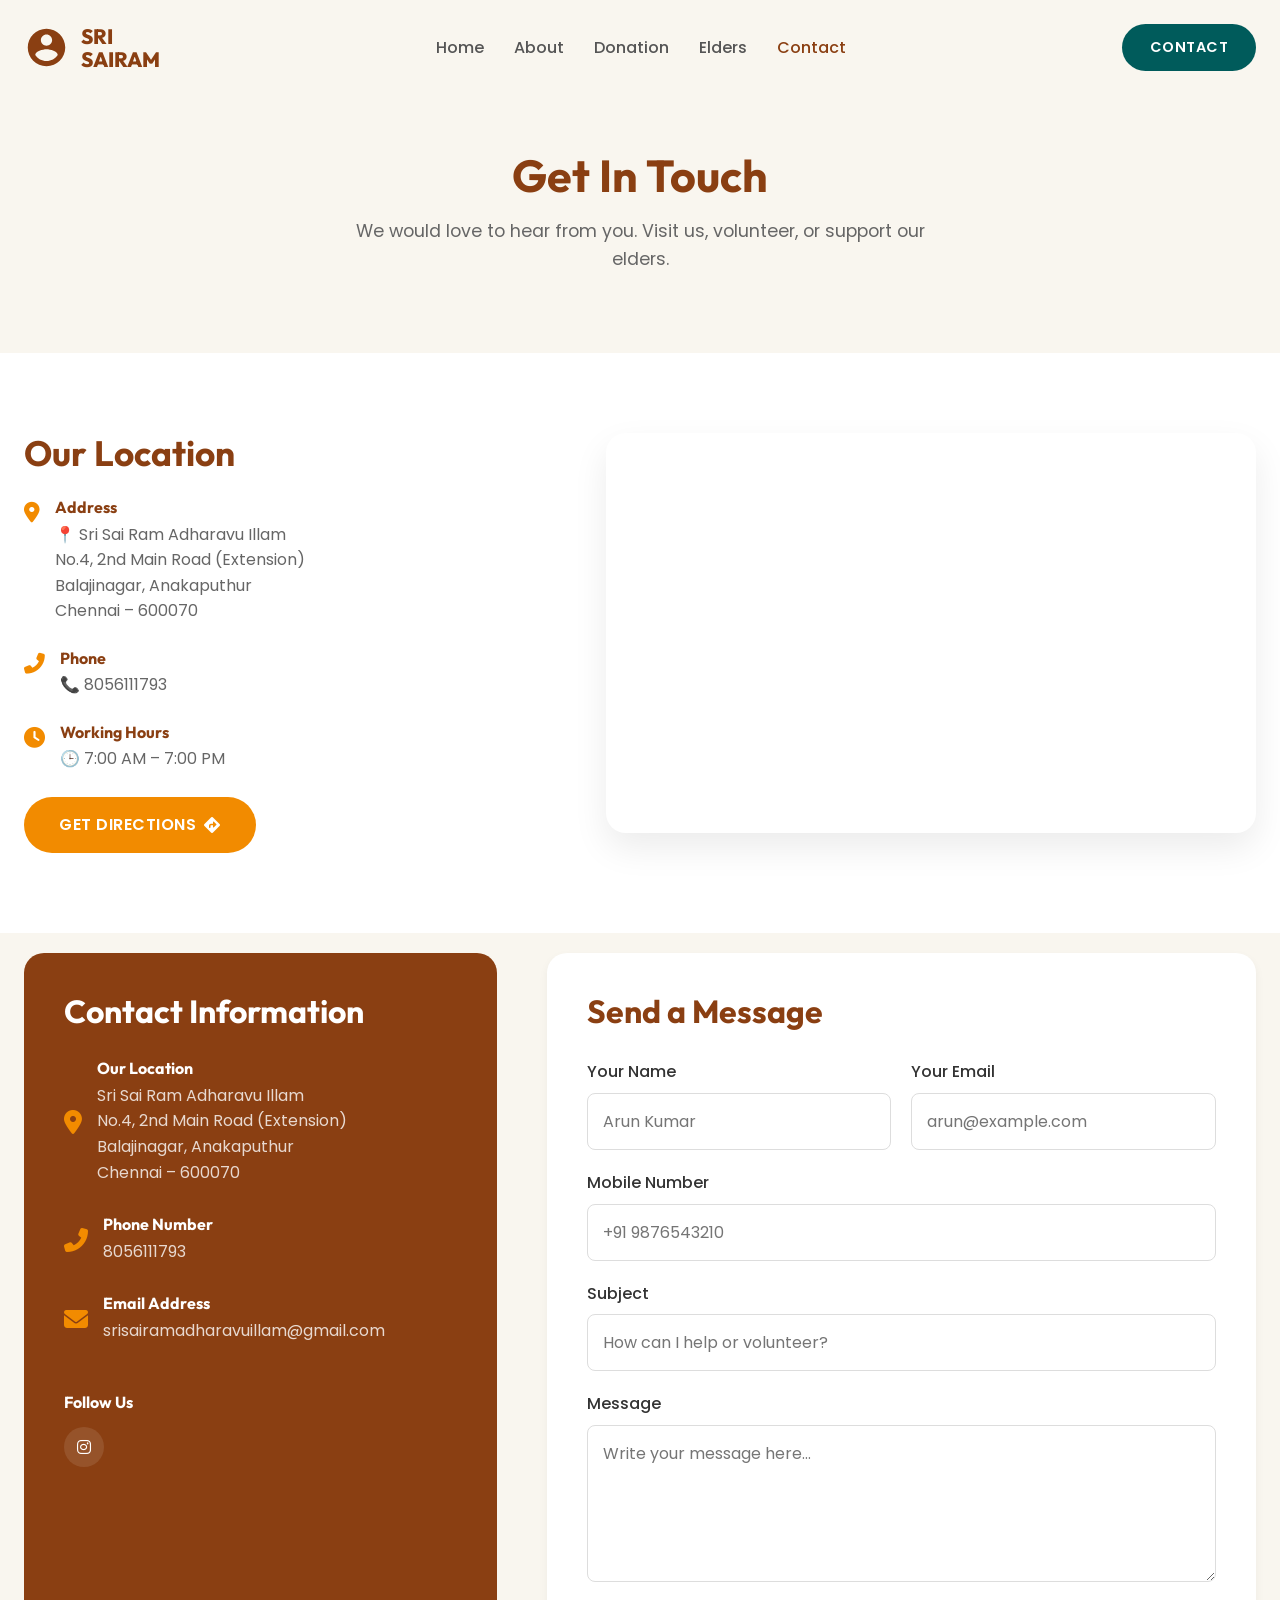
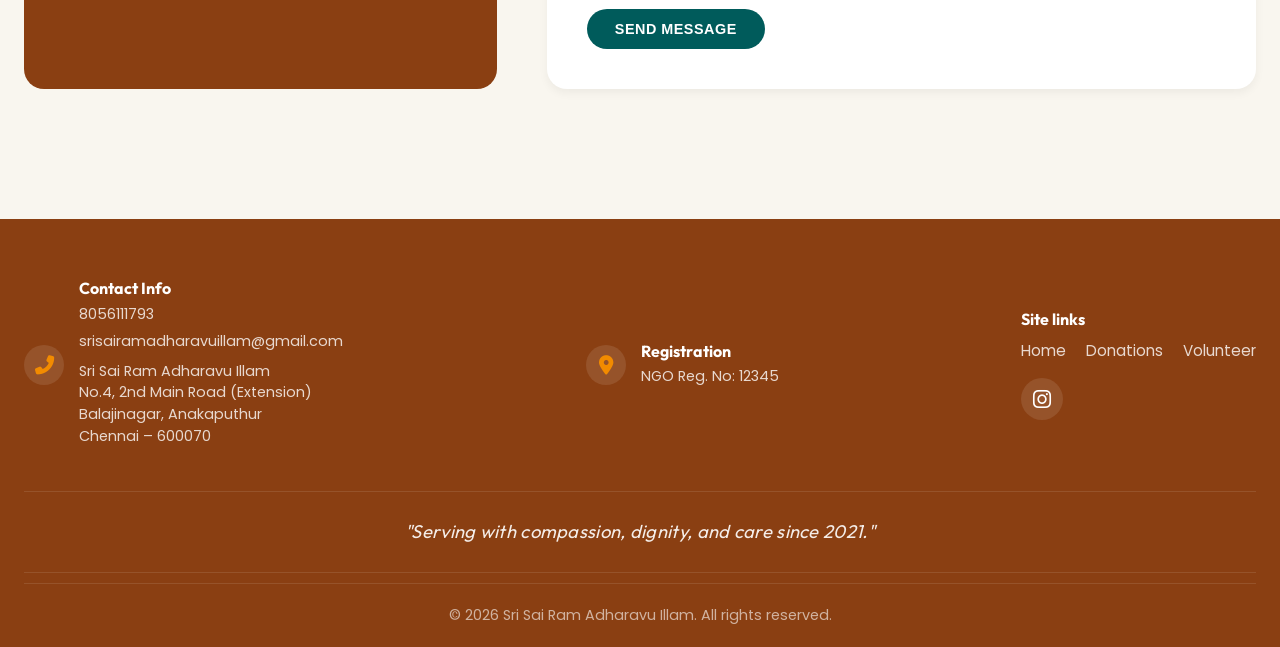
<file: contact.html>
<!DOCTYPE html>
<html lang="en">
<head>
    <meta charset="UTF-8">
    <meta name="viewport" content="width=device-width, initial-scale=1.0">
    <title>Contact Us | Sri Sai Ram Adharavu Illam – Old Age Home in Chennai</title>
    <meta name="description" content="Contact Sri Sai Ram Adharavu Illam in Anakaputhur, Chennai. Visit us, volunteer, or get directions to our old age home.">
    <meta name="keywords" content="Old Age Home Chennai, Contact Sri Sai Ram Adharavu Illam, Senior Citizen Care, Anakaputhur">
    <meta name="author" content="Sri Sai Ram Adharavu Illam">
    <link rel="canonical" href="contact.html">
    <meta property="og:type" content="website">
    <meta property="og:title" content="Contact Us | Sri Sai Ram Adharavu Illam">
    <meta property="og:description" content="Get in touch with Sri Sai Ram Adharavu Illam. Visit us in Anakaputhur, Chennai. Working hours: 7:00 AM – 7:00 PM.">
    <meta property="og:locale" content="en_IN">
    <meta name="twitter:card" content="summary_large_image">
    <link rel="stylesheet" href="https://cdnjs.cloudflare.com/ajax/libs/font-awesome/6.4.0/css/all.min.css">
    <link rel="stylesheet" href="style.css">
    <script type="application/ld+json">
    {
        "@context": "https://schema.org",
        "@type": "LocalBusiness",
        "name": "Sri Sai Ram Adharavu Illam",
        "description": "Old age home providing compassionate care to senior citizens in Chennai.",
        "url": "contact.html",
        "telephone": "+918056111793",
        "email": "srisairamadharavuillam@gmail.com",
        "address": {
            "@type": "PostalAddress",
            "streetAddress": "No.4, 2nd Main Road (Extension), Balajinagar, Anakaputhur",
            "addressLocality": "Chennai",
            "postalCode": "600070",
            "addressRegion": "Tamil Nadu",
            "addressCountry": "IN"
        },
        "openingHoursSpecification": {
            "@type": "OpeningHoursSpecification",
            "dayOfWeek": ["Monday","Tuesday","Wednesday","Thursday","Friday","Saturday","Sunday"],
            "opens": "07:00",
            "closes": "19:00"
        },
        "geo": {
            "@type": "GeoCoordinates",
            "latitude": "12.970951",
            "longitude": "80.092474"
        }
    }
    </script>
</head>
<body>

    <!-- Navbar -->
    <nav class="navbar" aria-label="Main navigation">
        <div class="container nav-container">
            <a href="index.html" class="logo" aria-label="Sri Sai Ram Adharavu Illam Home">
                <svg viewBox="0 0 24 24" fill="currentColor" aria-hidden="true">
                    <path d="M12 2C6.48 2 2 6.48 2 12s4.48 10 10 10 10-4.48 10-10S17.52 2 12 2zm0 3c1.66 0 3 1.34 3 3s-1.34 3-3 3-3-1.34-3-3 1.34-3 3-3zm0 14.2c-2.5 0-4.71-1.28-6-3.22.03-1.99 4-3.08 6-3.08 1.99 0 5.97 1.09 6 3.08-1.29 1.94-3.5 3.22-6 3.22z"/>
                </svg>
                <span>Sri<br>Sairam</span>
            </a>
            <div class="hamburger" role="button" tabindex="0" aria-label="Toggle navigation menu" aria-expanded="false">
                <i class="fas fa-bars" aria-hidden="true"></i>
            </div>
            <ul class="nav-links">
                <li><a href="index.html">Home</a></li>
                <li><a href="about.html">About</a></li>
                <li><a href="donate.html">Donation</a></li>
                <li><a href="elders.html">Elders</a></li>
                <li><a href="contact.html" class="active" aria-current="page">Contact</a></li>
            </ul>
            <a href="contact.html" class="btn btn-teal nav-btn">CONTACT</a>
        </div>
    </nav>

    <!-- Page Header -->
    <header style="padding: 150px 0 80px; background: var(--bg-cream); text-align: center;">
        <div class="container fade-in">
            <h1 class="section-title">Get In Touch</h1>
            <p class="section-subtitle">We would love to hear from you. Visit us, volunteer, or support our elders.</p>
        </div>
    </header>

    <main>
        <!-- Location Section -->
        <section class="section location-section" aria-labelledby="location-heading">
            <div class="container fade-in">
                <div class="location-grid">
                    <div class="location-info slide-in-left">
                        <h2 id="location-heading">Our Location</h2>

                        <div class="location-detail">
                            <i class="fas fa-map-marker-alt" aria-hidden="true"></i>
                            <div>
                                <h3>Address</h3>
                                <p>📍 Sri Sai Ram Adharavu Illam<br>No.4, 2nd Main Road (Extension)<br>Balajinagar, Anakaputhur<br>Chennai – 600070</p>
                            </div>
                        </div>

                        <div class="location-detail">
                            <i class="fas fa-phone-alt" aria-hidden="true"></i>
                            <div>
                                <h3>Phone</h3>
                                <p><a href="tel:8056111793">📞 8056111793</a></p>
                            </div>
                        </div>

                        <div class="location-detail">
                            <i class="fas fa-clock" aria-hidden="true"></i>
                            <div>
                                <h3>Working Hours</h3>
                                <p>🕒 7:00 AM – 7:00 PM</p>
                            </div>
                        </div>

                        <a href="https://www.google.com/maps/dir/?api=1&destination=12.970951,80.092474"
                           class="btn btn-orange"
                           target="_blank"
                           rel="noopener noreferrer"
                           aria-label="Get directions to Sri Sai Ram Adharavu Illam on Google Maps">
                            Get Directions <i class="fas fa-directions" style="margin-left: 8px;" aria-hidden="true"></i>
                        </a>
                    </div>

                    <div class="map-container slide-in-right">
                        <iframe
                            src="https://maps.google.com/maps?q=12.970951,80.092474&z=16&output=embed"
                            title="Map showing location of Sri Sai Ram Adharavu Illam on 2nd Main Road, Anakaputhur, Chennai"
                            loading="lazy"
                            referrerpolicy="no-referrer-when-downgrade"
                            allowfullscreen>
                        </iframe>
                    </div>
                </div>
            </div>
        </section>

        <!-- Contact Section -->
        <section class="section" style="padding-top: 20px;" aria-labelledby="contact-form-heading">
            <div class="container fade-in">
                <div class="contact-container">
                    <!-- Info -->
                    <div class="contact-info-box">
                        <h3 style="font-size: 2rem; margin-bottom: 30px; font-family: 'Outfit';">Contact Information</h3>
                        
                        <div class="contact-info-item">
                            <i class="fas fa-map-marker-alt" aria-hidden="true"></i>
                            <div>
                                <h4 style="margin-bottom: 5px;">Our Location</h4>
                                <p style="color: rgba(255,255,255,0.8);">Sri Sai Ram Adharavu Illam<br>No.4, 2nd Main Road (Extension)<br>Balajinagar, Anakaputhur<br>Chennai – 600070</p>
                            </div>
                        </div>
                        
                        <div class="contact-info-item">
                            <i class="fas fa-phone-alt" aria-hidden="true"></i>
                            <div>
                                <h4 style="margin-bottom: 5px;">Phone Number</h4>
                                <p style="color: rgba(255,255,255,0.8);"><a href="tel:8056111793" style="color: rgba(255,255,255,0.8);">8056111793</a></p>
                            </div>
                        </div>
                        
                        <div class="contact-info-item">
                            <i class="fas fa-envelope" aria-hidden="true"></i>
                            <div>
                                <h4 style="margin-bottom: 5px;">Email Address</h4>
                                <p style="color: rgba(255,255,255,0.8);"><a href="mailto:srisairamadharavuillam@gmail.com" style="color: rgba(255,255,255,0.8);">srisairamadharavuillam@gmail.com</a></p>
                            </div>
                        </div>

                        <div style="margin-top: 50px;">
                            <h4 style="margin-bottom: 15px;">Follow Us</h4>
                            <div style="display: flex; gap: 15px;">
                                <a href="https://www.instagram.com/srisairamadharavuillam.1?igsh=dG11aHkyNHE1ZHc4"
                                   target="_blank"
                                   rel="noopener noreferrer"
                                   style="background: rgba(255,255,255,0.1); width: 40px; height: 40px; border-radius: 50%; display: flex; align-items: center; justify-content: center; color: white;"
                                   aria-label="Visit our Instagram page"
                                   title="Follow us on Instagram">
                                    <i class="fab fa-instagram" aria-hidden="true"></i>
                                </a>
                            </div>
                        </div>
                    </div>

                    <!-- Form -->
                    <div style="background: var(--white); padding: 40px; border-radius: var(--border-radius); box-shadow: var(--shadow-sm);">
                        <h3 id="contact-form-heading" style="font-size: 2rem; margin-bottom: 30px; font-family: 'Outfit'; color: var(--primary-brown);">Send a Message</h3>
                        <form onSubmit="event.preventDefault(); alert('Message Sent Successfully!');">
                            <div style="display: flex; gap: 20px;">
                                <div class="form-group" style="flex: 1;">
                                    <label for="name">Your Name</label>
                                    <input type="text" id="name" class="form-control" required placeholder="Arun Kumar">
                                </div>
                                <div class="form-group" style="flex: 1;">
                                    <label for="contactEmail">Your Email</label>
                                    <input type="email" id="contactEmail" class="form-control" required placeholder="arun@example.com">
                                </div>
                            </div>
                            <div class="form-group">
                                <label for="contactPhone">Mobile Number</label>
                                <input type="tel" id="contactPhone" class="form-control" placeholder="+91 9876543210" required>
                            </div>
                            <div class="form-group">
                                <label for="subject">Subject</label>
                                <input type="text" id="subject" class="form-control" required placeholder="How can I help or volunteer?">
                            </div>
                            <div class="form-group">
                                <label for="contactMessage">Message</label>
                                <textarea id="contactMessage" class="form-control" rows="5" required placeholder="Write your message here..."></textarea>
                            </div>
                            <button type="submit" class="btn btn-teal">Send Message</button>
                        </form>
                    </div>
                </div>
            </div>
        </section>
    </main>

    <!-- Footer -->
    <footer class="footer">
        <div class="container">
            <div class="footer-top">
                <div class="footer-section footer-contact">
                    <div class="footer-icon"><i class="fas fa-phone-alt" aria-hidden="true"></i></div>
                    <div class="footer-text">
                        <h4>Contact Info</h4>
                        <p><a href="tel:8056111793">8056111793</a></p>
                        <p><a href="mailto:srisairamadharavuillam@gmail.com">srisairamadharavuillam@gmail.com</a></p>
                        <p class="footer-address">Sri Sai Ram Adharavu Illam<br>No.4, 2nd Main Road (Extension)<br>Balajinagar, Anakaputhur<br>Chennai – 600070</p>
                    </div>
                </div>
                <div class="footer-section">
                    <div class="footer-icon"><i class="fas fa-map-marker-alt" aria-hidden="true"></i></div>
                    <div class="footer-text">
                        <h4>Registration</h4>
                        <p>NGO Reg. No: 12345</p>
                    </div>
                </div>
                <div class="footer-section">
                    <div class="footer-text">
                        <h4 style="margin-bottom: 10px;">Site links</h4>
                        <div class="footer-links">
                            <a href="index.html">Home</a>
                            <a href="donate.html">Donations</a>
                            <a href="contact.html">Volunteer</a>
                        </div>
                        <div class="footer-social" style="margin-top: 15px;">
                            <a href="https://www.instagram.com/srisairamadharavuillam.1?igsh=dG11aHkyNHE1ZHc4"
                               target="_blank"
                               rel="noopener noreferrer"
                               class="footer-instagram"
                               aria-label="Visit our Instagram page"
                               title="Follow us on Instagram">
                                <i class="fab fa-instagram" aria-hidden="true"></i>
                            </a>
                        </div>
                    </div>
                </div>
            </div>
            <div class="footer-quote fade-in">
                <p>"Serving with compassion, dignity, and care since 2021."</p>
            </div>
            <div class="footer-bottom">
                <p>&copy; 2026 Sri Sai Ram Adharavu Illam. All rights reserved.</p>
            </div>
        </div>
    </footer>

    <script src="script.js"></script>
</body>
</html>
</file>
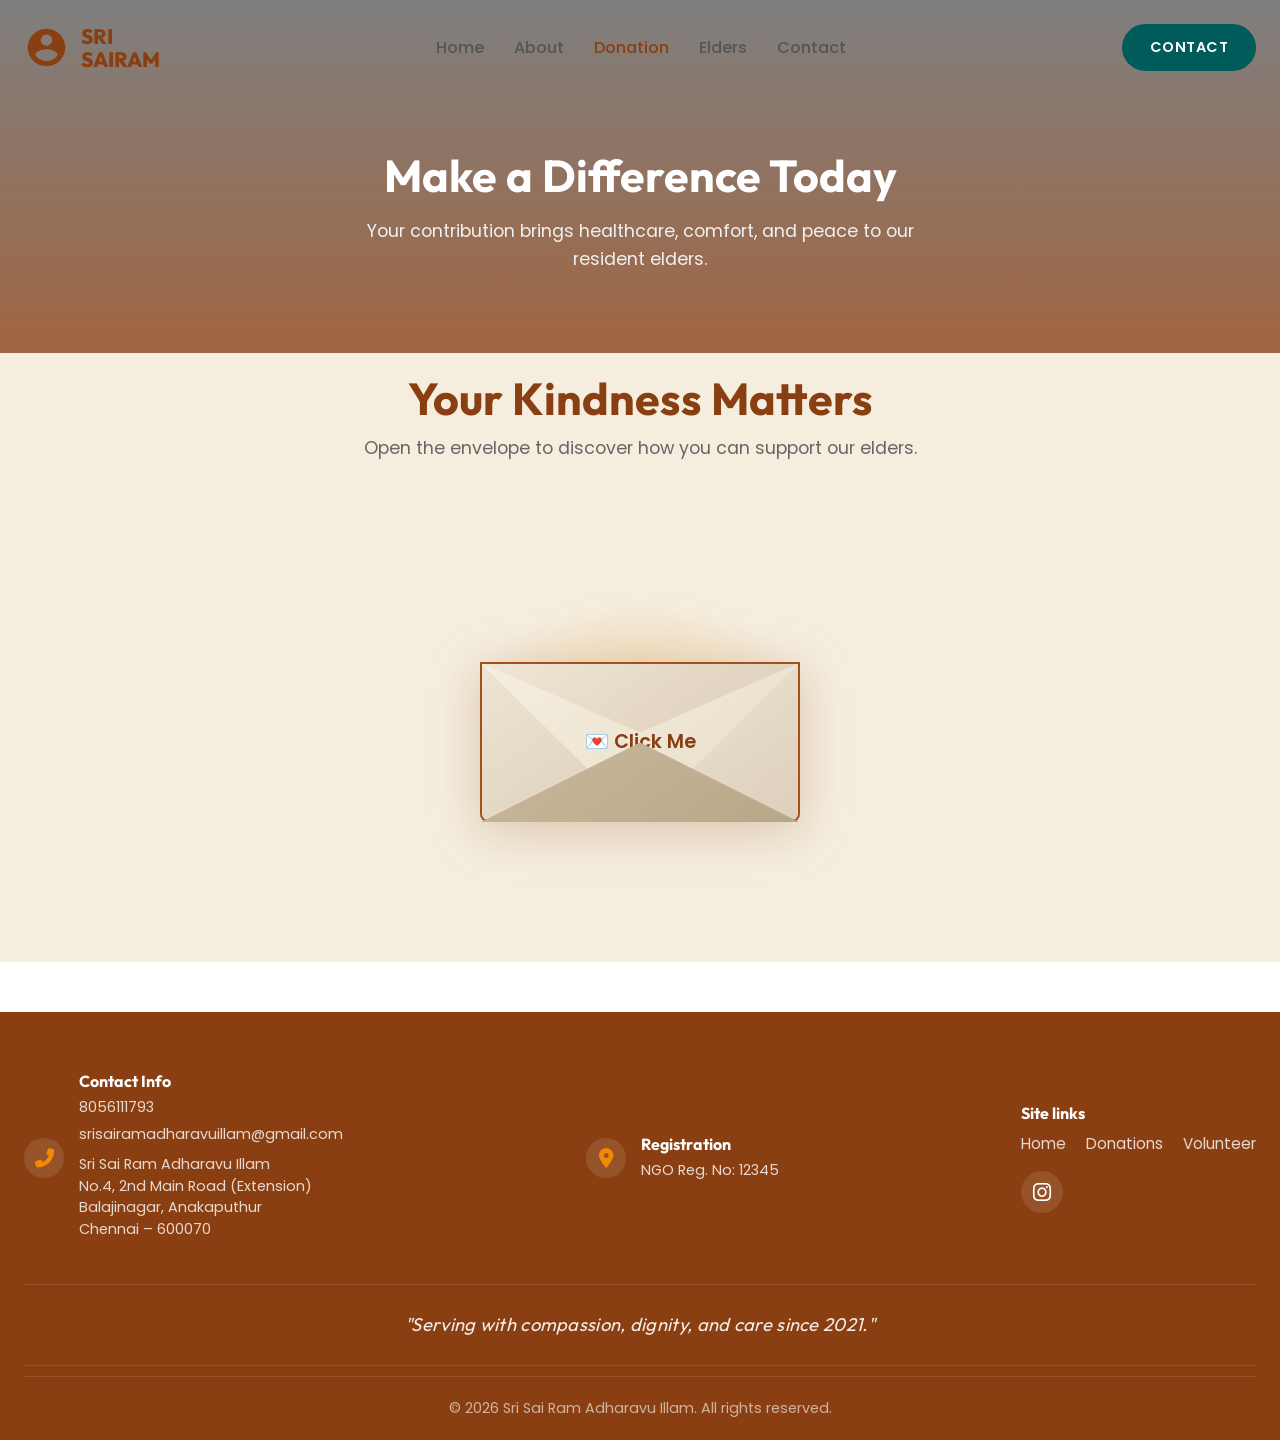
<file: donate.html>
<!DOCTYPE html>
<html lang="en">
<head>
    <meta charset="UTF-8">
    <meta name="viewport" content="width=device-width, initial-scale=1.0">
    <title>Donate | Sri Sai Ram Adharavu Illam – Old Age Home in Chennai</title>
    <meta name="description" content="Support Sri Sai Ram Adharavu Illam through donations. Your kindness brings comfort, dignity, and happiness to senior citizens in Chennai.">
    <meta name="keywords" content="Donate for Elderly Care, Old Age Home Donation, Senior Citizen Care Chennai, Sri Sai Ram Adharavu Illam">
    <meta name="author" content="Sri Sai Ram Adharavu Illam">
    <link rel="canonical" href="donate.html">
    <meta property="og:type" content="website">
    <meta property="og:title" content="Donate | Sri Sai Ram Adharavu Illam">
    <meta property="og:description" content="Your kindness can bring comfort, dignity, and happiness to our senior citizens. Every contribution becomes a gesture of love and care.">
    <meta property="og:locale" content="en_IN">
    <meta name="twitter:card" content="summary_large_image">
    <meta name="twitter:title" content="Donate | Sri Sai Ram Adharavu Illam">
    <meta name="twitter:description" content="Your kindness can bring comfort, dignity, and happiness to our senior citizens.">
    <link rel="stylesheet" href="https://cdnjs.cloudflare.com/ajax/libs/font-awesome/6.4.0/css/all.min.css">
    <link rel="stylesheet" href="style.css">
</head>
<body style="background-color: var(--white);">

    <!-- Navbar -->
    <nav class="navbar" aria-label="Main navigation">
        <div class="container nav-container">
            <a href="index.html" class="logo" aria-label="Sri Sai Ram Adharavu Illam Home">
                <svg viewBox="0 0 24 24" fill="currentColor" aria-hidden="true">
                    <path d="M12 2C6.48 2 2 6.48 2 12s4.48 10 10 10 10-4.48 10-10S17.52 2 12 2zm0 3c1.66 0 3 1.34 3 3s-1.34 3-3 3-3-1.34-3-3 1.34-3 3-3zm0 14.2c-2.5 0-4.71-1.28-6-3.22.03-1.99 4-3.08 6-3.08 1.99 0 5.97 1.09 6 3.08-1.29 1.94-3.5 3.22-6 3.22z"/>
                </svg>
                <span>Sri<br>Sairam</span>
            </a>
            <div class="hamburger" role="button" tabindex="0" aria-label="Toggle navigation menu" aria-expanded="false">
                <i class="fas fa-bars" aria-hidden="true"></i>
            </div>
            <ul class="nav-links">
                <li><a href="index.html">Home</a></li>
                <li><a href="about.html">About</a></li>
                <li><a href="donate.html" class="active" aria-current="page">Donation</a></li>
                <li><a href="elders.html">Elders</a></li>
                <li><a href="contact.html">Contact</a></li>
            </ul>
            <a href="contact.html" class="btn btn-teal nav-btn">CONTACT</a>
        </div>
    </nav>

    <!-- Page Header -->
    <header style="padding: 150px 0 80px; text-align: center; background: url('https://images.unsplash.com/photo-1544027993-37db38df8b42?q=80&w=1470&auto=format&fit=crop') center/cover no-repeat; position: relative;">
        <div style="position: absolute; top:0; left:0; width:100%; height:100%; background: linear-gradient(rgba(0,0,0,0.5), rgba(138, 63, 18, 0.8));"></div>
        <div class="container fade-in" style="position: relative; z-index: 2; color: white;">
            <h1 class="section-title" style="color: white;">Make a Difference Today</h1>
            <p class="section-subtitle" style="color: #f0f0f0;">Your contribution brings healthcare, comfort, and peace to our resident elders.</p>
        </div>
    </header>

    <main>
        <!-- Donation Envelope Section -->
        <section class="section envelope-section" style="background-color: var(--hero-bg);" aria-labelledby="donate-heading">
            <div class="container fade-in">
                <h2 id="donate-heading" class="section-title" style="text-align: center; margin-bottom: 10px;">Your Kindness Matters</h2>
                <p class="section-subtitle" style="text-align: center; margin-bottom: 40px;">Open the envelope to discover how you can support our elders.</p>

                <div class="envelope-wrapper">
                    <div class="envelope" id="donationEnvelope" role="button" tabindex="0" aria-label="Open donation envelope to view payment details" aria-expanded="false">
                        <div class="envelope-flap" aria-hidden="true"></div>
                        <div class="envelope-body" aria-hidden="true">
                            <span class="envelope-label">💌 Click Me</span>
                        </div>
                        <div class="envelope-pocket" aria-hidden="true"></div>
                        <div class="envelope-letter" aria-live="polite">
                            <p class="letter-message">Your kindness can bring comfort, dignity, and happiness to our senior citizens.<br><br>Every contribution becomes a gesture of love and care.</p>
                            <div class="letter-content">
                                <div class="qr-code-wrapper">
                                    <img src="images/gpayqr.jpeg" alt="GPay QR code for donating to Sri Sai Ram Adharavu Illam" width="180" height="180" loading="lazy">
                                </div>
                                <div class="donation-details">
                                    <h4>Sri Sai Ram Adharavu Illam</h4>
                                    <dl>
                                        <dt>A/C No:</dt>
                                        <dd id="accountNumber">50200078412115</dd>
                                        <dt>IFSC:</dt>
                                        <dd>HDFC0002050</dd>
                                        <dt>Branch:</dt>
                                        <dd>Pallavaram</dd>
                                        <dt>GPay:</dt>
                                        <dd id="gpayNumber">8056111793</dd>
                                    </dl>
                                    <div class="copy-buttons">
                                        <button type="button" class="copy-btn" data-copy="50200078412115" aria-label="Copy account number to clipboard">
                                            <i class="fas fa-copy" aria-hidden="true"></i> Copy Account Number
                                        </button>
                                        <button type="button" class="copy-btn" data-copy="8056111793" aria-label="Copy GPay number to clipboard">
                                            <i class="fas fa-copy" aria-hidden="true"></i> Copy GPay Number
                                        </button>
                                    </div>
                                </div>
                            </div>
                        </div>
                    </div>
                </div>
            </div>
        </section>
    </main>

    <!-- Footer -->
    <footer class="footer">
        <div class="container">
            <div class="footer-top">
                <div class="footer-section footer-contact">
                    <div class="footer-icon"><i class="fas fa-phone-alt" aria-hidden="true"></i></div>
                    <div class="footer-text">
                        <h4>Contact Info</h4>
                        <p><a href="tel:8056111793">8056111793</a></p>
                        <p><a href="mailto:srisairamadharavuillam@gmail.com">srisairamadharavuillam@gmail.com</a></p>
                        <p class="footer-address">Sri Sai Ram Adharavu Illam<br>No.4, 2nd Main Road (Extension)<br>Balajinagar, Anakaputhur<br>Chennai – 600070</p>
                    </div>
                </div>
                <div class="footer-section">
                    <div class="footer-icon"><i class="fas fa-map-marker-alt" aria-hidden="true"></i></div>
                    <div class="footer-text">
                        <h4>Registration</h4>
                        <p>NGO Reg. No: 12345</p>
                    </div>
                </div>
                <div class="footer-section">
                    <div class="footer-text">
                        <h4 style="margin-bottom: 10px;">Site links</h4>
                        <div class="footer-links">
                            <a href="index.html">Home</a>
                            <a href="donate.html">Donations</a>
                            <a href="contact.html">Volunteer</a>
                        </div>
                        <div class="footer-social" style="margin-top: 15px;">
                            <a href="https://www.instagram.com/srisairamadharavuillam.1?igsh=dG11aHkyNHE1ZHc4"
                               target="_blank"
                               rel="noopener noreferrer"
                               class="footer-instagram"
                               aria-label="Visit our Instagram page"
                               title="Follow us on Instagram">
                                <i class="fab fa-instagram" aria-hidden="true"></i>
                            </a>
                        </div>
                    </div>
                </div>
            </div>
            <div class="footer-quote fade-in">
                <p>"Serving with compassion, dignity, and care since 2021."</p>
            </div>
            <div class="footer-bottom">
                <p>&copy; 2026 Sri Sai Ram Adharavu Illam. All rights reserved.</p>
            </div>
        </div>
    </footer>

    <script src="script.js"></script>
</body>
</html>
</file>
<file: style.css>
@import url('https://fonts.googleapis.com/css2?family=Outfit:wght@300;400;500;600;700;800&family=Poppins:wght@300;400;500;600;700&display=swap');

:root {
  --primary-brown: #8a3f12;
  --primary-brown-light: #a3501a;
  --secondary-teal: #005b5b;
  --accent-orange: #f28b00;
  --bg-cream: #f9f6ef;
  --hero-bg: #f5eedf;
  --text-dark: #333333;
  --text-gray: #666666;
  --white: #ffffff;
  --shadow-sm: 0 4px 10px rgba(0, 0, 0, 0.05);
  --shadow-md: 0 15px 35px rgba(0, 0, 0, 0.08);
  --shadow-lg: 0 25px 50px rgba(0, 0, 0, 0.12);
  --border-radius: 20px;
  --transition: all 0.3s ease-in-out;
}

* {
  margin: 0;
  padding: 0;
  box-sizing: border-box;
}

html {
  scroll-behavior: smooth;
}

body {
  font-family: 'Poppins', sans-serif;
  color: var(--text-dark);
  background-color: var(--bg-cream);
  line-height: 1.6;
  overflow-x: hidden;
}

/* Typography styles */
h1, h2, h3, h4, h5, h6 {
  font-family: 'Outfit', sans-serif;
  font-weight: 700;
  line-height: 1.15;
}

a {
  text-decoration: none;
  color: inherit;
  transition: var(--transition);
}

ul {
  list-style: none;
}

.container {
  max-width: 1280px;
  margin: 0 auto;
  padding: 0 24px;
}

/* Animations */
.fade-in {
  opacity: 0;
  transform: translateY(30px);
  transition: opacity 0.8s ease, transform 0.8s ease;
}

.fade-in.visible {
  opacity: 1;
  transform: translateY(0);
}

/* Buttons */
.btn {
  display: inline-flex;
  align-items: center;
  justify-content: center;
  padding: 12px 28px;
  border-radius: 40px;
  font-weight: 600;
  text-transform: uppercase;
  font-size: 0.9rem;
  letter-spacing: 0.5px;
  cursor: pointer;
  border: none;
  transition: var(--transition);
}

.btn-teal {
  background-color: var(--secondary-teal);
  color: var(--white);
}

.btn-teal:hover {
  background-color: #004545;
  transform: translateY(-2px);
  box-shadow: var(--shadow-sm);
}

.btn-orange {
  background-color: var(--accent-orange);
  color: var(--white);
  padding: 15px 35px;
  font-size: 1rem;
}

.btn-orange:hover {
  background-color: #d67a00;
  transform: translateY(-2px);
  box-shadow: var(--shadow-md);
}

.btn-orange-outline {
  background-color: transparent;
  color: var(--accent-orange);
  border: 2px solid var(--accent-orange);
  padding: 13px 33px;
}
.btn-orange-outline:hover {
  background-color: var(--accent-orange);
  color: var(--white);
}

/* Navbar */
.navbar {
  position: fixed;
  top: 0;
  left: 0;
  width: 100%;
  padding: 24px 0;
  z-index: 1000;
  transition: var(--transition);
  background: transparent;
}

.navbar.scrolled {
  background: var(--white);
  padding: 15px 0;
  box-shadow: var(--shadow-sm);
}

.nav-container {
  display: flex;
  justify-content: space-between;
  align-items: center;
}

.logo {
  display: flex;
  align-items: center;
  gap: 12px;
  font-family: 'Outfit', sans-serif;
  color: var(--primary-brown);
  font-weight: 800;
  line-height: 1.1;
  font-size: 1.3rem;
  text-transform: uppercase;
}
.logo svg {
  width: 45px;
  height: 45px;
  fill: var(--primary-brown);
}

.nav-links {
  display: flex;
  gap: 30px;
  align-items: center;
}

.nav-links a {
  font-weight: 500;
  font-size: 1rem;
  color: #555;
}

.nav-links a:hover, .nav-links a.active {
  color: var(--primary-brown);
}

.hamburger {
  display: none;
  cursor: pointer;
  font-size: 1.5rem;
  color: var(--primary-brown);
}

/* Hero Section */
.hero-wrapper {
  padding-top: 110px;
  background-color: var(--white);
  position: relative;
}

.hero-inner {
  display: flex;
  background-color: var(--hero-bg);
  border-radius: 30px;
  overflow: hidden;
  min-height: 550px;
  position: relative;
  box-shadow: var(--shadow-sm);
}

.hero-content {
  flex: 1;
  padding: 80px 60px;
  display: flex;
  flex-direction: column;
  justify-content: center;
  align-items: flex-start;
  z-index: 2;
}

.hero-content h1 {
  font-size: 4rem;
  color: var(--primary-brown);
  margin-bottom: 15px;
}

.hero-content p {
  font-size: 1.4rem;
  color: #4a4a4a;
  margin-bottom: 35px;
  font-weight: 400;
}

.hero-image {
  flex: 1.2;
  background: url('https://images.unsplash.com/photo-1540479859555-17af45c78602?q=80&w=1470&auto=format&fit=crop') center/cover no-repeat;
  position: relative;
}

/* Needs to match the design */
/* Featured Cards Overlay */
.cards-overlay {
  display: flex;
  justify-content: center;
  gap: 30px;
  margin-top: -60px;
  position: relative;
  z-index: 10;
  padding-bottom: 80px;
  background-color: var(--white);
}

.card-feature {
  background: var(--white);
  border-radius: var(--border-radius);
  padding: 30px;
  display: flex;
  align-items: center;
  gap: 20px;
  width: 500px;
  box-shadow: var(--shadow-md);
  transition: var(--transition);
  border: 1px solid rgba(0,0,0,0.03);
  text-align: center;
  flex-direction: column;
}
@media(min-width: 768px){
  .card-feature {
    flex-direction: row;
    text-align: left;
  }
}

.card-feature:hover {
  transform: translateY(-8px);
  box-shadow: var(--shadow-lg);
}

.card-icon {
  width: 80px;
  height: 80px;
  flex-shrink: 0;
  display: flex;
  align-items: center;
  justify-content: center;
}

.card-icon img {
  width: 100%;
  height: 100%;
  object-fit: contain;
}

.card-feature-content h3 {
  font-size: 1.4rem;
  color: var(--text-dark);
  margin-bottom: 8px;
}

.card-feature-content p {
  font-size: 0.95rem;
  color: var(--text-gray);
  margin-bottom: 20px;
}

/* Sections General */
.section {
  padding: 80px 0;
}

.section-header {
  text-align: center;
  margin-bottom: 50px;
}

.section-title {
  font-size: 2.8rem;
  color: var(--primary-brown);
  margin-bottom: 15px;
}

.section-subtitle {
  font-size: 1.1rem;
  color: var(--text-gray);
  max-width: 600px;
  margin: 0 auto;
}

/* Children / Stories Page */
.children-grid {
  display: grid;
  grid-template-columns: repeat(auto-fill, minmax(300px, 1fr));
  gap: 30px;
}

.child-card {
  background: var(--white);
  border-radius: var(--border-radius);
  overflow: hidden;
  box-shadow: var(--shadow-sm);
  transition: var(--transition);
  border: 1px solid rgba(0,0,0,0.05);
}

.child-card:hover {
  transform: translateY(-10px);
  box-shadow: var(--shadow-lg);
}

.child-img {
  width: 100%;
  height: 250px;
  overflow: hidden;
}

.child-img img {
  width: 100%;
  height: 100%;
  object-fit: cover;
  transition: transform 0.5s ease;
}

.child-card:hover .child-img img {
  transform: scale(1.08);
}

.child-info {
  padding: 25px;
}

.child-info h3 {
  font-size: 1.5rem;
  color: var(--text-dark);
  margin-bottom: 10px;
}

.child-info p {
  font-size: 0.95rem;
  color: var(--text-gray);
  margin-bottom: 20px;
  display: -webkit-box;
  -webkit-line-clamp: 3;
  -webkit-box-orient: vertical;
  overflow: hidden;
}

/* About Page */
.about-grid {
  display: grid;
  grid-template-columns: 1fr 1fr;
  gap: 50px;
  align-items: center;
}

.about-img img {
  width: 100%;
  border-radius: var(--border-radius);
  box-shadow: var(--shadow-md);
}

.about-text h2 {
  font-size: 2.5rem;
  color: var(--primary-brown);
  margin-bottom: 20px;
}

/* Donate Page */
.donate-form-wrapper {
  background: var(--white);
  padding: 50px;
  border-radius: var(--border-radius);
  box-shadow: var(--shadow-md);
  max-width: 800px;
  margin: 0 auto;
}

.amount-options {
  display: flex;
  gap: 15px;
  margin-bottom: 30px;
  flex-wrap: wrap;
}

.amount-btn {
  flex: 1;
  min-width: 120px;
  padding: 15px 20px;
  background: #f4f4f4;
  border: 2px solid #e0e0e0;
  border-radius: 10px;
  font-size: 1.2rem;
  font-weight: 600;
  color: var(--text-dark);
  cursor: pointer;
  transition: var(--transition);
}

.amount-btn.active, .amount-btn:hover {
  background: var(--accent-orange);
  color: var(--white);
  border-color: var(--accent-orange);
}

.form-group {
  margin-bottom: 20px;
}

.form-group label {
  display: block;
  margin-bottom: 8px;
  font-weight: 500;
}

.form-control {
  width: 100%;
  padding: 15px;
  border: 1px solid #ddd;
  border-radius: 8px;
  font-family: 'Poppins', sans-serif;
  font-size: 1rem;
  transition: var(--transition);
}

.form-control:focus {
  outline: none;
  border-color: var(--secondary-teal);
  box-shadow: 0 0 0 3px rgba(0, 91, 91, 0.1);
}

/* Contact Page */
.contact-container {
  display: grid;
  grid-template-columns: 1fr 1.5fr;
  gap: 50px;
}

.contact-info-box {
  background: var(--primary-brown);
  color: var(--white);
  padding: 40px;
  border-radius: var(--border-radius);
}

.contact-info-item {
  display: flex;
  align-items: center;
  gap: 15px;
  margin-bottom: 30px;
}

.contact-info-item i {
  font-size: 1.5rem;
  color: var(--accent-orange);
}

/* Footer */
.footer {
  background-color: var(--primary-brown);
  color: var(--white);
  padding: 60px 0 20px;
  margin-top: 50px;
}

.footer-top {
  display: flex;
  flex-wrap: wrap;
  justify-content: space-between;
  gap: 30px;
  margin-bottom: 40px;
  align-items: center;
}

.footer-section {
  display: flex;
  align-items: center;
  gap: 15px;
}

.footer-icon {
  width: 40px;
  height: 40px;
  background: rgba(255,255,255,0.1);
  border-radius: 50%;
  display: flex;
  align-items: center;
  justify-content: center;
  font-size: 1.2rem;
  color: var(--accent-orange);
}

.footer-text h4 {
  font-size: 1rem;
  margin-bottom: 5px;
}
.footer-text p {
  font-size: 0.9rem;
  color: rgba(255,255,255,0.8);
}

.footer-links {
  display: flex;
  gap: 20px;
}
.footer-links a {
  color: rgba(255,255,255,0.8);
  font-size: 0.95rem;
}
.footer-links a:hover {
  color: var(--white);
}

.footer-bottom {
  text-align: center;
  padding-top: 20px;
  border-top: 1px solid rgba(255,255,255,0.1);
  font-size: 0.9rem;
  color: rgba(255,255,255,0.6);
}

/* Glassmorphism */
.glass {
  background: rgba(255, 255, 255, 0.7);
  backdrop-filter: blur(10px);
  -webkit-backdrop-filter: blur(10px);
  border: 1px solid rgba(255, 255, 255, 0.4);
}

/* Responsive */
@media (max-width: 992px) {
  .hero-inner {
    flex-direction: column;
  }
  .hero-image {
    min-height: 300px;
  }
  .hero-content h1 {
    font-size: 3rem;
  }
  .cards-overlay {
    flex-direction: column;
    align-items: center;
    padding: 0 20px;
    margin-top: -30px;
    background: transparent;
  }
  .card-feature {
    width: 100%;
    margin-bottom: 20px;
  }
  .about-grid, .contact-container {
    grid-template-columns: 1fr;
  }
  .nav-links, .nav-btn {
    display: none;
  }
  .hamburger {
    display: block;
  }
  .nav-links.active {
    display: flex;
    flex-direction: column;
    position: absolute;
    top: 80px;
    left: 0;
    width: 100%;
    background: var(--white);
    padding: 20px;
    box-shadow: var(--shadow-md);
  }
  .nav-btn.active {
    display: inline-flex;
    margin-top: 10px;
  }
}

/* Enhanced Animations */
.slide-in-left {
  opacity: 0;
  transform: translateX(-40px);
  transition: opacity 0.8s ease, transform 0.8s ease;
}

.slide-in-right {
  opacity: 0;
  transform: translateX(40px);
  transition: opacity 0.8s ease, transform 0.8s ease;
}

.stagger-item {
  opacity: 0;
  transform: translateY(25px);
  transition: opacity 0.6s ease, transform 0.6s ease;
}

.slide-in-left.visible,
.slide-in-right.visible,
.stagger-item.visible {
  opacity: 1;
  transform: translate(0);
}

.founder-card {
  background: var(--white);
  border-radius: var(--border-radius);
  padding: 35px;
  box-shadow: var(--shadow-md);
  text-align: center;
  border: 1px solid rgba(0, 0, 0, 0.05);
  opacity: 0;
  transform: translateY(30px) scale(0.95);
  transition: opacity 0.9s ease, transform 0.9s ease, box-shadow 0.4s ease;
}

.founder-card.visible {
  opacity: 1;
  transform: translateY(0) scale(1);
}

.founder-card:hover {
  transform: translateY(-6px);
  box-shadow: var(--shadow-lg);
}

.founder-avatar {
  width: 90px;
  height: 90px;
  border-radius: 50%;
  background: var(--hero-bg);
  display: flex;
  align-items: center;
  justify-content: center;
  margin: 0 auto 20px;
  font-size: 2.2rem;
  color: var(--primary-brown);
  border: 3px solid var(--accent-orange);
}

.founder-card h3 {
  font-size: 1.5rem;
  color: var(--primary-brown);
  margin-bottom: 5px;
}

.founder-card .founder-role {
  color: var(--accent-orange);
  font-weight: 600;
  margin-bottom: 15px;
  text-transform: uppercase;
  font-size: 0.85rem;
  letter-spacing: 1px;
}

.founder-card .founder-qualification {
  color: var(--text-gray);
  font-size: 0.95rem;
  margin-bottom: 10px;
}

.mission-vision-grid {
  display: grid;
  grid-template-columns: 1fr 1fr;
  gap: 30px;
  margin-top: 40px;
}

.mission-vision-card {
  background: var(--hero-bg);
  padding: 30px;
  border-radius: var(--border-radius);
  border-left: 4px solid var(--accent-orange);
  transition: var(--transition);
}

.mission-vision-card:hover {
  transform: translateY(-4px);
  box-shadow: var(--shadow-sm);
}

.mission-vision-card h3 {
  color: var(--primary-brown);
  margin-bottom: 12px;
  font-size: 1.3rem;
}

/* Envelope Donation Experience */
.envelope-section {
  display: flex;
  flex-direction: column;
  align-items: center;
  padding: 20px 0 40px;
}

.envelope-wrapper {
  perspective: 1200px;
  min-height: 420px;
  display: flex;
  align-items: center;
  justify-content: center;
  width: 100%;
  transition: min-height 0.8s ease;
}

.envelope-wrapper:has(.envelope.opened) {
  min-height: 720px;
  align-items: flex-start;
  padding-top: 40px;
}

.envelope {
  position: relative;
  width: 320px;
  height: 220px;
  cursor: pointer;
  animation: envelopeFloat 3s ease-in-out infinite;
  transition: transform 0.4s ease;
  filter: drop-shadow(0 8px 25px rgba(138, 63, 18, 0.25));
  transform-style: preserve-3d;
}

.envelope:hover {
  transform: scale(1.05);
}

.envelope:focus {
  outline: 3px solid var(--secondary-teal);
  outline-offset: 6px;
}

.envelope::before {
  content: '';
  position: absolute;
  inset: -8px;
  border-radius: 12px;
  background: radial-gradient(ellipse at center, rgba(242, 139, 0, 0.2) 0%, transparent 70%);
  animation: envelopeGlow 2.5s ease-in-out infinite alternate;
  z-index: -1;
}

.envelope-body {
  position: absolute;
  bottom: 0;
  width: 100%;
  height: 160px;
  background: linear-gradient(145deg, #f5eedf 0%, #e8dcc8 100%);
  border: 2px solid var(--primary-brown-light);
  border-radius: 0 0 8px 8px;
  display: flex;
  align-items: center;
  justify-content: center;
  z-index: 2;
}

.envelope-body::before,
.envelope-body::after {
  content: '';
  position: absolute;
  bottom: 0;
  width: 50%;
  height: 100%;
  background: linear-gradient(145deg, #ede4d3 0%, #ddd0bc 100%);
}

.envelope-body::before {
  left: 0;
  clip-path: polygon(0 100%, 100% 100%, 0 0);
  border-radius: 0 0 0 8px;
}

.envelope-body::after {
  right: 0;
  clip-path: polygon(0 100%, 100% 100%, 100% 0);
  border-radius: 0 0 8px 0;
}

.envelope-flap {
  position: absolute;
  top: 60px;
  left: 0;
  width: 100%;
  height: 100px;
  background: linear-gradient(145deg, #f0e6d5 0%, #d9cbb5 100%);
  border: 2px solid var(--primary-brown-light);
  clip-path: polygon(0 0, 50% 70%, 100% 0);
  transform-origin: top center;
  transition: transform 0.8s ease;
  z-index: 4;
  backface-visibility: visible;
}

.envelope-pocket {
  position: absolute;
  bottom: 0;
  width: 100%;
  height: 80px;
  background: linear-gradient(145deg, #c9b99a 0%, #b8a688 100%);
  clip-path: polygon(0 100%, 50% 0, 100% 100%);
  z-index: 3;
}

.envelope-label {
  position: relative;
  z-index: 5;
  font-size: 1.2rem;
  font-weight: 600;
  color: var(--primary-brown);
  animation: envelopeBounce 2s ease-in-out infinite;
  pointer-events: none;
}

.envelope-letter {
  position: absolute;
  bottom: 20px;
  left: 50%;
  transform: translateX(-50%) translateY(0);
  width: 280px;
  background: var(--white);
  border-radius: 8px;
  padding: 0;
  box-shadow: var(--shadow-sm);
  z-index: 1;
  max-height: 60px;
  overflow: hidden;
  transition: transform 1s ease, max-height 1s ease 0.3s, padding 0.5s ease 0.5s, box-shadow 0.5s ease;
}

.envelope.opened .envelope-flap {
  transform: rotateX(180deg);
  z-index: 0;
}

.envelope.opened .envelope-letter {
  transform: translateX(-50%) translateY(-200px);
  max-height: 800px;
  padding: 30px 25px;
  box-shadow: var(--shadow-lg);
  z-index: 10;
}

.envelope.opened {
  animation: none;
  cursor: default;
}

.envelope.opened .envelope-letter {
  pointer-events: auto;
}

.envelope.opened .envelope-label {
  display: none;
}

.letter-message {
  font-size: 1.05rem;
  color: var(--text-dark);
  line-height: 1.7;
  text-align: center;
  margin-bottom: 25px;
  opacity: 0;
  transition: opacity 0.6s ease 0.8s;
}

.envelope.opened .letter-message {
  opacity: 1;
}

.letter-content {
  opacity: 0;
  transition: opacity 0.5s ease 1.2s;
}

.envelope.opened .letter-content {
  opacity: 1;
}

.qr-code-wrapper {
  display: flex;
  justify-content: center;
  margin-bottom: 25px;
}

.qr-code-wrapper img {
  width: 180px;
  height: 180px;
  border-radius: 12px;
  border: 2px solid var(--hero-bg);
  animation: qrReveal 0.8s ease 1.4s both;
}

.donation-details {
  background: var(--hero-bg);
  border-radius: 12px;
  padding: 20px;
  text-align: center;
}

.donation-details h4 {
  color: var(--primary-brown);
  margin-bottom: 15px;
  font-size: 1.1rem;
}

.donation-details dl {
  display: grid;
  gap: 8px;
  margin-bottom: 15px;
}

.donation-details dt {
  font-weight: 600;
  color: var(--text-dark);
  font-size: 0.9rem;
}

.donation-details dd {
  color: var(--text-gray);
  font-size: 0.95rem;
  margin-bottom: 5px;
}

.copy-btn {
  display: inline-flex;
  align-items: center;
  gap: 8px;
  padding: 10px 18px;
  background: var(--accent-orange);
  color: var(--white);
  border: none;
  border-radius: 8px;
  font-family: 'Poppins', sans-serif;
  font-size: 0.85rem;
  font-weight: 600;
  cursor: pointer;
  transition: var(--transition);
  margin: 5px;
}

.copy-btn:hover {
  background: #d67a00;
  transform: translateY(-2px);
}

.copy-btn:focus {
  outline: 3px solid rgba(0, 91, 91, 0.3);
  outline-offset: 2px;
}

.copy-btn.copied {
  background: var(--secondary-teal);
}

.copy-buttons {
  display: flex;
  flex-wrap: wrap;
  justify-content: center;
  gap: 10px;
  margin-top: 10px;
}

/* Location Section */
.location-section {
  background: var(--white);
}

.location-grid {
  display: grid;
  grid-template-columns: 1fr 1.2fr;
  gap: 40px;
  align-items: start;
}

.location-info h2 {
  font-size: 2.2rem;
  color: var(--primary-brown);
  margin-bottom: 25px;
}

.location-detail {
  display: flex;
  align-items: flex-start;
  gap: 15px;
  margin-bottom: 25px;
}

.location-detail i {
  font-size: 1.3rem;
  color: var(--accent-orange);
  margin-top: 4px;
  flex-shrink: 0;
}

.location-detail h3 {
  font-size: 1rem;
  color: var(--primary-brown);
  margin-bottom: 5px;
}

.location-detail p,
.location-detail a {
  color: var(--text-gray);
  font-size: 1rem;
  line-height: 1.6;
}

.location-detail a:hover {
  color: var(--accent-orange);
}

.map-container {
  border-radius: var(--border-radius);
  overflow: hidden;
  box-shadow: var(--shadow-md);
  line-height: 0;
}

.map-container iframe {
  width: 100%;
  height: 400px;
  border: 0;
  display: block;
}

/* Footer Enhancements */
.footer-contact .footer-text p {
  margin-bottom: 4px;
}

.footer-contact .footer-text a {
  color: rgba(255, 255, 255, 0.8);
}

.footer-contact .footer-text a:hover {
  color: var(--white);
}

.footer-address {
  margin-top: 8px !important;
  line-height: 1.5;
}

.footer-instagram {
  display: inline-flex;
  align-items: center;
  justify-content: center;
  width: 42px;
  height: 42px;
  background: rgba(255, 255, 255, 0.1);
  border-radius: 50%;
  color: var(--white);
  font-size: 1.3rem;
  transition: var(--transition);
}

.footer-instagram:hover {
  background: var(--accent-orange);
  transform: scale(1.12);
  box-shadow: 0 0 20px rgba(242, 139, 0, 0.4);
}

.footer-quote {
  text-align: center;
  padding: 25px 0;
  margin-bottom: 10px;
  border-top: 1px solid rgba(255, 255, 255, 0.1);
  border-bottom: 1px solid rgba(255, 255, 255, 0.1);
}

.footer-quote p {
  font-family: 'Outfit', sans-serif;
  font-size: 1.15rem;
  font-style: italic;
  color: rgba(255, 255, 255, 0.9);
  letter-spacing: 0.3px;
}

/* Keyframe Animations */
@keyframes envelopeFloat {
  0%, 100% { transform: translateY(0); }
  50% { transform: translateY(-12px); }
}

@keyframes envelopeGlow {
  0% { opacity: 0.4; }
  100% { opacity: 0.8; }
}

@keyframes envelopeBounce {
  0%, 100% { transform: scale(1); }
  50% { transform: scale(1.05); }
}

@keyframes qrReveal {
  from {
    opacity: 0;
    transform: scale(0.85);
  }
  to {
    opacity: 1;
    transform: scale(1);
  }
}

/* Reduced Motion */
@media (prefers-reduced-motion: reduce) {
  .fade-in,
  .slide-in-left,
  .slide-in-right,
  .stagger-item,
  .founder-card {
    opacity: 1;
    transform: none;
    transition: none;
  }

  .envelope {
    animation: none;
  }

  .envelope::before {
    animation: none;
  }

  .envelope-label {
    animation: none;
  }

  .envelope-flap,
  .envelope-letter {
    transition-duration: 0.01ms;
  }

  .qr-code-wrapper img {
    animation: none;
    opacity: 1;
    transform: none;
  }

  .letter-message,
  .letter-content {
    opacity: 1;
    transition: none;
  }

  html {
    scroll-behavior: auto;
  }
}

@media (max-width: 992px) {
  .mission-vision-grid,
  .location-grid {
    grid-template-columns: 1fr;
  }

  .envelope.opened .envelope-letter {
    transform: translateX(-50%) translateY(-180px);
    width: 90vw;
    max-width: 320px;
  }

  .map-container iframe {
    height: 300px;
  }
}
</file>
